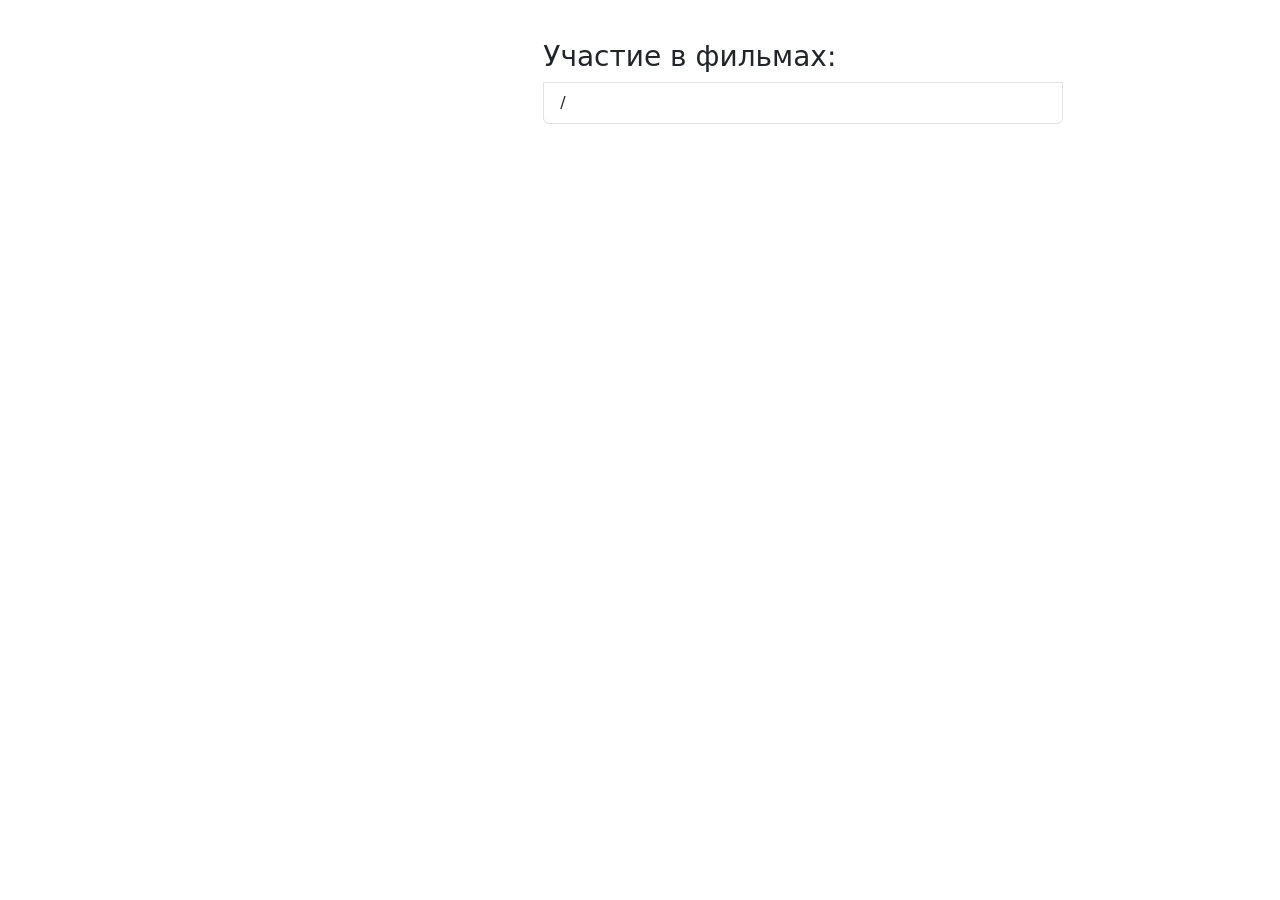
<file: src/main/resources/templates/actorPage.html>
<!DOCTYPE html>
<html lang="en" xmlns:th="http://www.thymeleaf.org">
<head>
    <meta charset="UTF-8">
    <title th:text="${actor.fullname}">Title</title>
    <link href="https://cdn.jsdelivr.net/npm/bootstrap@5.3.7/dist/css/bootstrap.min.css" rel="stylesheet" integrity="sha384-LN+7fdVzj6u52u30Kp6M/trliBMCMKTyK833zpbD+pXdCLuTusPj697FH4R/5mcr" crossorigin="anonymous">
</head>
<body style="overflow-x: hidden;">
<div th:replace="navbar::navigation"> </div>

<div class="row d-flex justify-content-center mb-5">
    <div class="col-3">
        <img th:src="@{/images/actors/} + ${actor.actor_id} + '.jpg'" class="rounded" width="450px"/>
    </div>
    <div class="col-5">

        <div class="d-flex justify-content-between align-items-center">
            <h1 th:text="${actor.fullname}"></h1>

            <form th:action="@{/actors/{id}/toggle(id=${actor.actor_id})}" method="post" class="d-inline">
                <button type="submit" class="btn"
                        th:classappend="${isFavorite} ? 'btn-danger' : 'btn-outline-danger'">
                    <i class="bi bi-heart"></i>
                    <span th:text="${isFavorite} ? '❤️ В избранном' : '♡ В избранное'"></span>
                </button>
            </form>
        </div>




        <p th:text="'Дата рождения: '+ ${birthDate}"></p>
        <p th:utext="${description}"></p>

        <ul class="list-group">
            <h3>Участие в фильмах:</h3>
            <li th:each="item : ${roles}" class="list-group-item">
                <a th:href="@{/movies/{id}(id=${item.movie.movieId})}" th:text="${item.movie.title}"
                   class="link-offset-2 link-offset-3-hover link-underline link-underline-opacity-0 link-underline-opacity-75-hover"></a>
                 /
                <span th:text="${item.roleName}"></span>
            </li>
        </ul>



    </div>
</div>


</body>
</html>
</file>
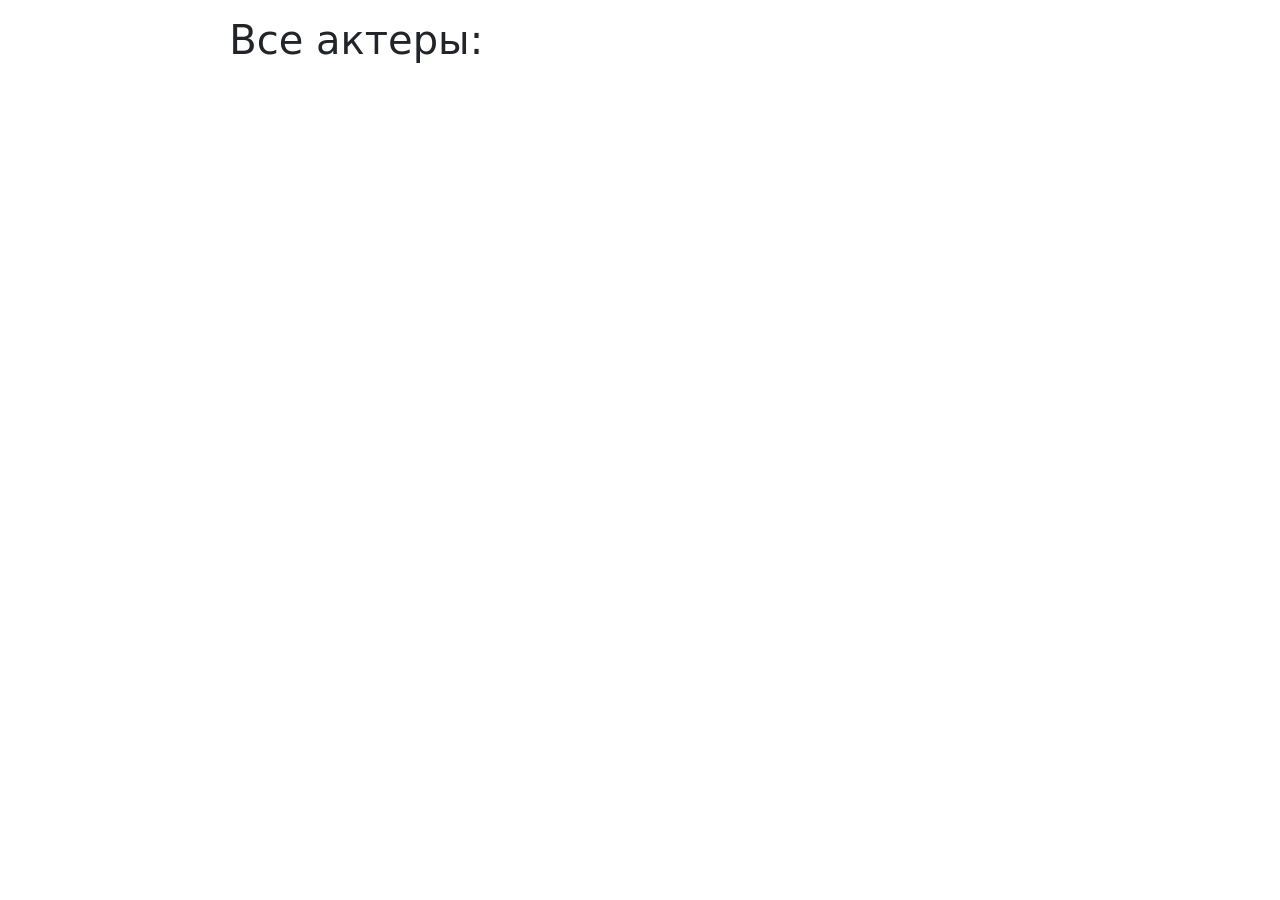
<file: src/main/resources/templates/actors.html>
<!DOCTYPE html>
<html lang="en" xmlns:th="http://www.thymeleaf.org">
<head>
    <meta charset="UTF-8">
    <title>Actors</title>
    <link href="https://cdn.jsdelivr.net/npm/bootstrap@5.3.7/dist/css/bootstrap.min.css" rel="stylesheet"
          integrity="sha384-LN+7fdVzj6u52u30Kp6M/trliBMCMKTyK833zpbD+pXdCLuTusPj697FH4R/5mcr" crossorigin="anonymous">
</head>
<body>
<div th:replace="navbar::navigation"> </div>
<div class="container-fluid p-3 col-8">
    <ul class="list-group list-group-flush mb-5">
        <h1>Все актеры:</h1>
        <li th:each="item : ${allActors}" class="list-group-item">
            <a th:href="@{/actors/{id}(id=${item.actor_id})}" th:text="${item.fullname}"
               class="link-offset-2 link-offset-3-hover link-underline link-underline-opacity-0 link-underline-opacity-75-hover"></a>
        </li>
    </ul>
</div>
</body>
</html>
</file>
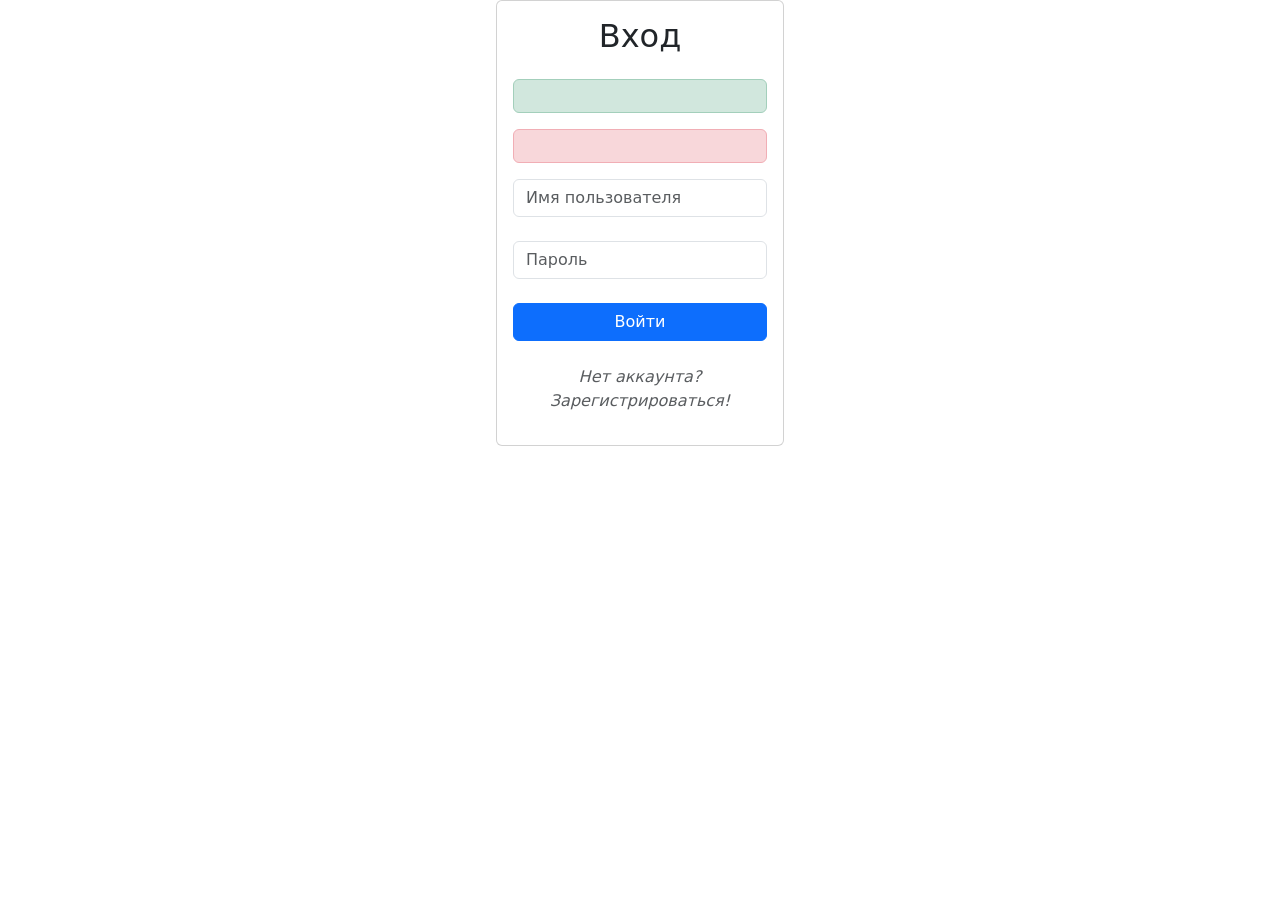
<file: src/main/resources/templates/login.html>
<!DOCTYPE html>
<html lang="en" xmlns:th="http://www.thymeleaf.org">
<head>
  <meta charset="UTF-8">
  <title>Login</title>
  <link href="https://cdn.jsdelivr.net/npm/bootstrap@5.3.7/dist/css/bootstrap.min.css" rel="stylesheet" integrity="sha384-LN+7fdVzj6u52u30Kp6M/trliBMCMKTyK833zpbD+pXdCLuTusPj697FH4R/5mcr" crossorigin="anonymous">
</head>
<body>
<div th:replace="~{navbar::navigation}"> </div>

<div class="card text-center mx-auto" style="width: 18rem;">
  <div class="card-body">
    <h2 class="card-title mb-4">Вход</h2>

    <div th:if="${success}" th:text="${success}" class="alert alert-success"></div>

    <div th:if="${error}" th:text="${error}" class="alert alert-danger"></div>
    <form th:action="@{/login}" method="post">
      <input type="text" name="username" placeholder="Имя пользователя" required class="form-control"> <br>
      <input type="password" name="password" placeholder="Пароль" required class="form-control"> <br>
      <button type="submit" class="btn btn-primary mb-4 w-100">Войти</button>
      <p class="text-muted fst-italic">Нет аккаунта? <a th:href="@{/register}">Зарегистрироваться!</a></p>
    </form>
  </div>


</div>


</body>
</html>
</file>
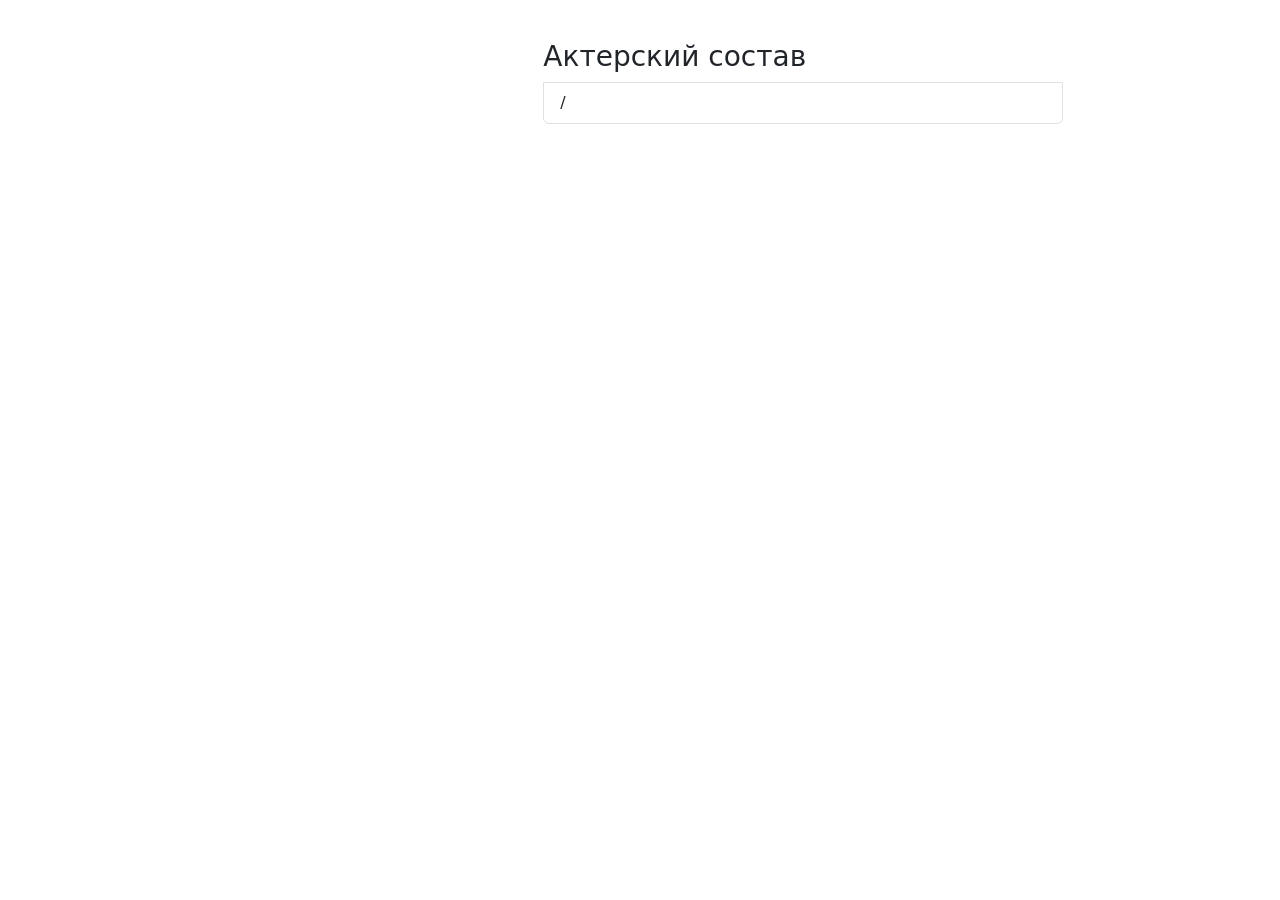
<file: src/main/resources/templates/moviePage.html>
<!DOCTYPE html>
<html lang="en" xmlns:th="http://www.thymeleaf.org">
<head>
    <meta charset="UTF-8">
    <title th:text="${movie.title}">Title</title>
    <link href="https://cdn.jsdelivr.net/npm/bootstrap@5.3.7/dist/css/bootstrap.min.css" rel="stylesheet" integrity="sha384-LN+7fdVzj6u52u30Kp6M/trliBMCMKTyK833zpbD+pXdCLuTusPj697FH4R/5mcr" crossorigin="anonymous">
</head>
<body style="overflow-x: hidden;">
<div th:replace="~{navbar::navigation}"> </div>

<div class="row d-flex justify-content-center mb-5">
    <div class="col-3">
        <img th:src="@{/images/movies/} + ${movie.movie_id} + '.jpg'" class="rounded" width="450px"/>
    </div>
   <div class="col-5">

       <div class="d-flex justify-content-between align-items-center">
           <h1 th:text="${movie.title}"></h1>

           <form th:action="@{/movies/{id}/toggle(id=${movie.movie_id})}" method="post" class="d-inline">
               <button type="submit" class="btn"
                       th:classappend="${isFavorite} ? 'btn-danger' : 'btn-outline-danger'">
                   <i class="bi bi-heart"></i>
                   <span th:text="${isFavorite} ? '❤️ В избранном' : '♡ В избранное'"></span>
               </button>
           </form>
       </div>


       <p th:text="${movie.genre}"></p>
       <p th:text="'Режисер: '+ ${movie.director}"></p>
       <p th:text="'Дата релиза: '+ ${dateRelease}"></p>
       <p th:utext="${description}"></p>


       <ul class="list-group">
           <h3>Актерский состав</h3>
           <li th:each="item : ${roles}" class="list-group-item">
               <a th:href="@{/actors/{id}(id=${item.actor.actorId})}" th:text="${item.actor.fullname}"
                  class="link-offset-2 link-offset-3-hover link-underline link-underline-opacity-0 link-underline-opacity-75-hover"></a>
               /
               <span th:text="${item.roleName}"></span>
           </li>
       </ul>
   </div>
</div>

</body>
</html>
</file>
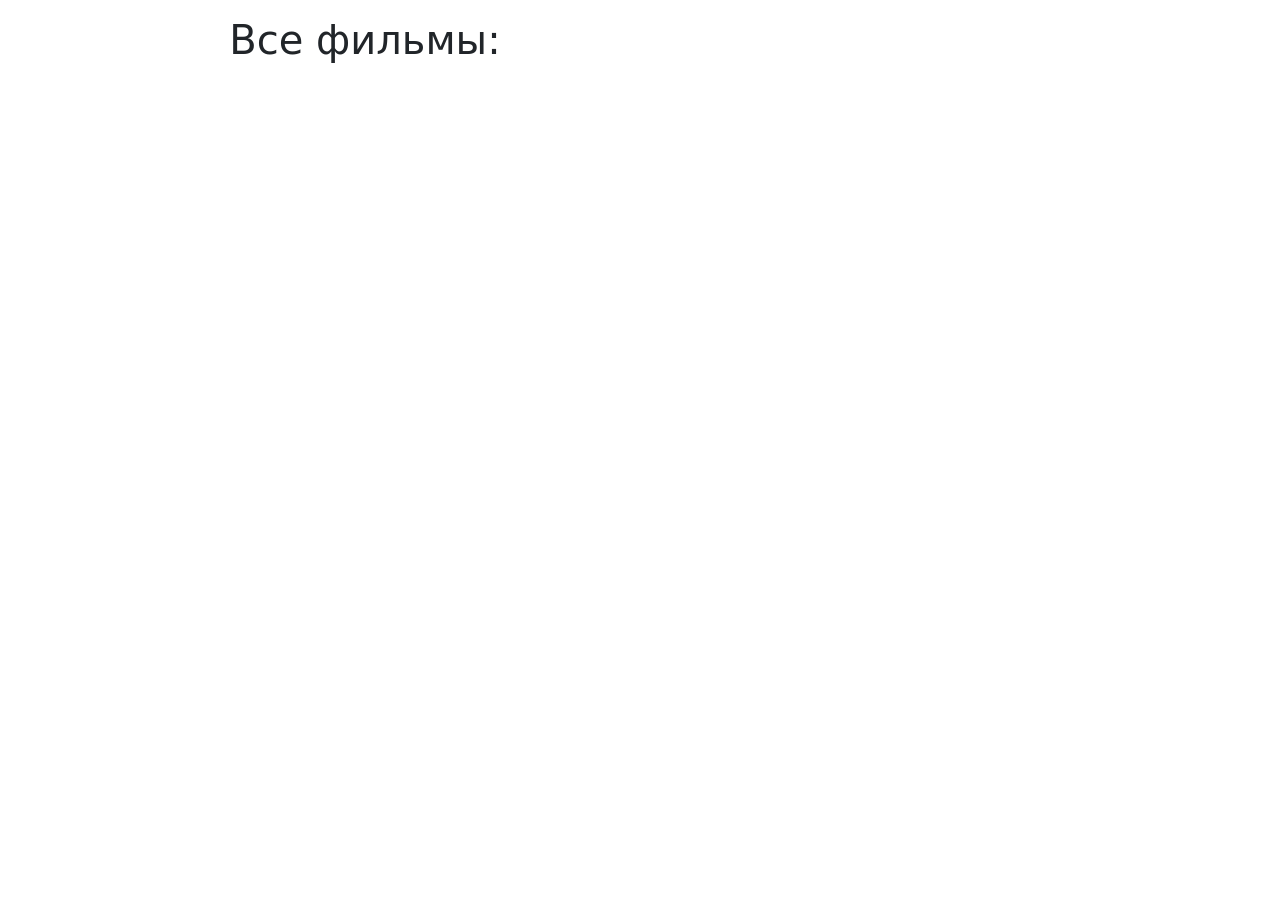
<file: src/main/resources/templates/movies.html>
<!DOCTYPE html>
<html lang="en" xmlns:th="http://www.thymeleaf.org">
<head>
    <meta charset="UTF-8">
    <title>Movies</title>
    <link href="https://cdn.jsdelivr.net/npm/bootstrap@5.3.7/dist/css/bootstrap.min.css" rel="stylesheet" integrity="sha384-LN+7fdVzj6u52u30Kp6M/trliBMCMKTyK833zpbD+pXdCLuTusPj697FH4R/5mcr" crossorigin="anonymous">
</head>
<body>
<div th:replace="~{navbar::navigation}"> </div>
    <div class="container-fluid p-3 col-8">
        <ul class="list-group list-group-flush mb-5">
        <h1>Все фильмы:</h1>
            <li th:each="item : ${allMovies}" class="list-group-item">
                <a th:href="@{/movies/{id}(id=${item.movie_id})}"  th:text="${item.title}"
                   class="link-offset-2 link-offset-3-hover link-underline link-underline-opacity-0 link-underline-opacity-75-hover"></a>
            </li>
        </ul>
    </div>
</body>
</html>
</file>
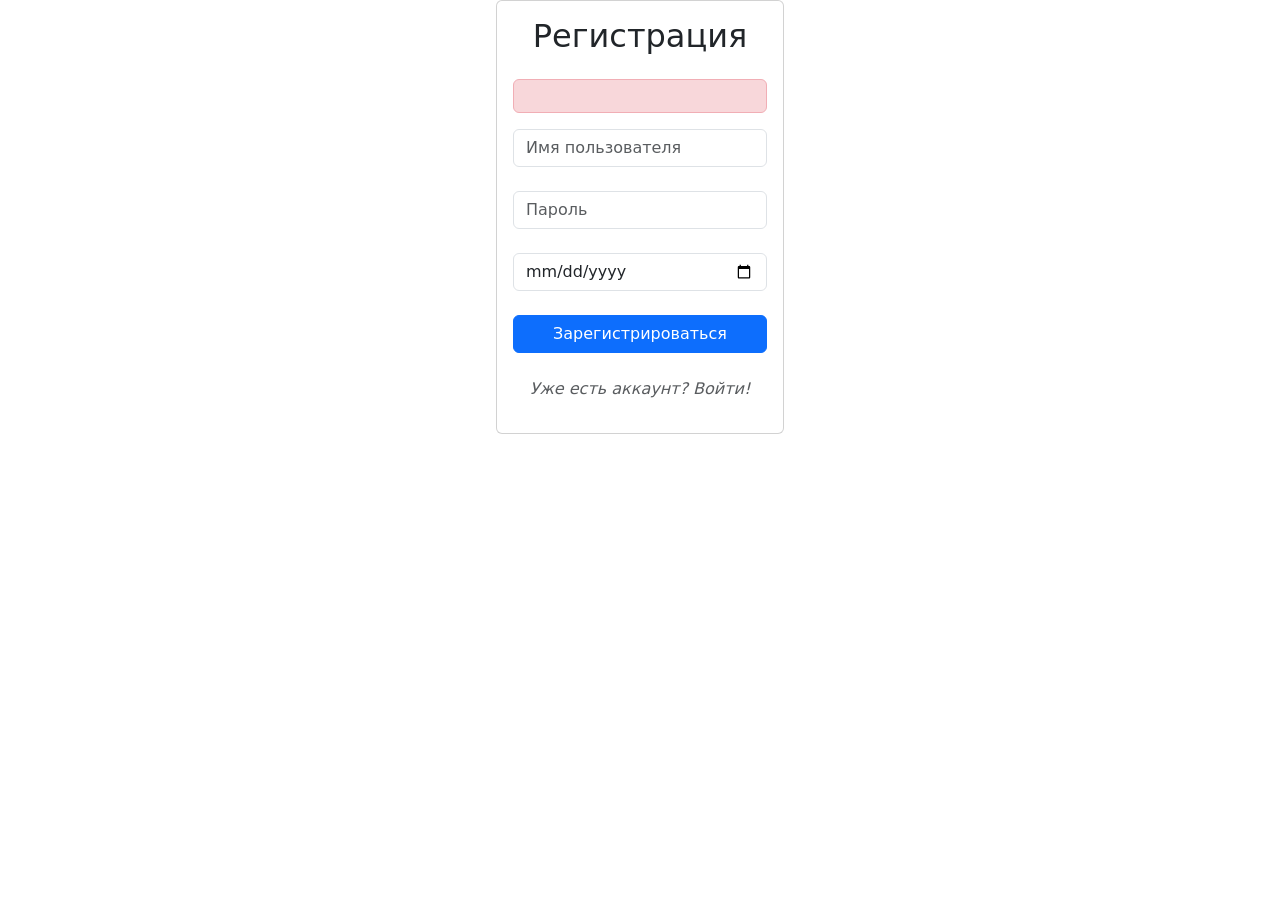
<file: src/main/resources/templates/register.html>
<!DOCTYPE html>
<html lang="en" xmlns:th="http://www.thymeleaf.org">
<head>
    <meta charset="UTF-8">
    <title>Register</title>
    <link href="https://cdn.jsdelivr.net/npm/bootstrap@5.3.7/dist/css/bootstrap.min.css" rel="stylesheet"
          integrity="sha384-LN+7fdVzj6u52u30Kp6M/trliBMCMKTyK833zpbD+pXdCLuTusPj697FH4R/5mcr" crossorigin="anonymous">
</head>
<body>
<div th:replace="~{navbar::navigation}"></div>


<div class="card text-center mx-auto" style="width: 18rem;">
    <div class="card-body">
        <h2 class="card-title mb-4">Регистрация</h2>

        <div th:if="${error}" th:text="${error}" class="alert alert-danger"></div>

        <form th:action="@{/register}" th:object="${user}" method="post">
            <input type="text" th:field="*{username}" placeholder="Имя пользователя" required class="form-control"> <br>
            <input type="password" th:field="*{password}" placeholder="Пароль" required class="form-control"> <br>
            <input type="date" th:field="*{birthdate}" placeholder="Дата рождения" required class="form-control"> <br>
            <button type="submit" class="btn btn-primary mb-4 w-100">Зарегистрироваться</button>
            <p class="text-muted fst-italic">Уже есть аккаунт? <a th:href="@{/login}">Войти!</a></p>
        </form>
    </div>
</div>
</body>
</html>
</file>
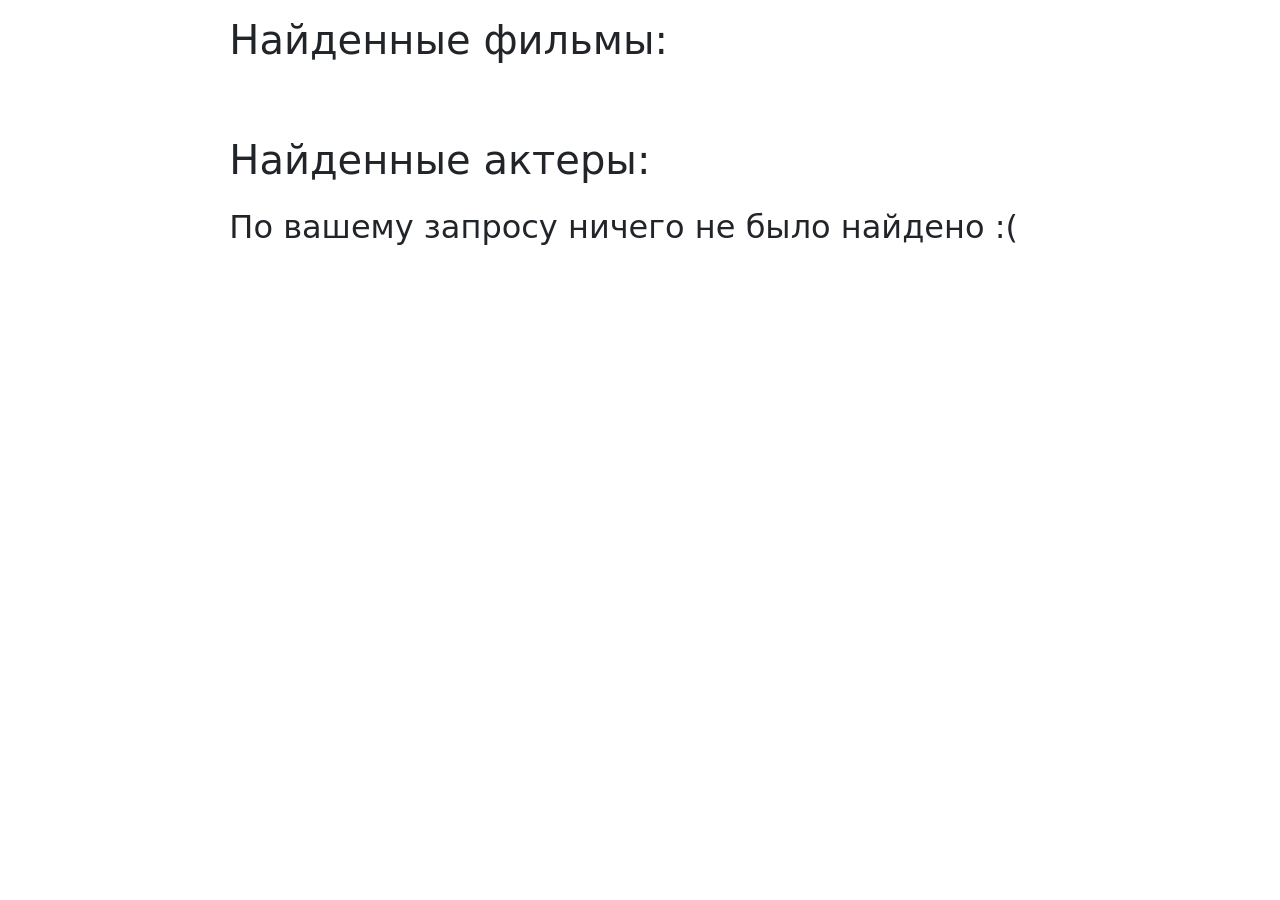
<file: src/main/resources/templates/search.html>
<!DOCTYPE html>
<html lang="en" xmlns:th="http://www.thymeleaf.org">
<head>
    <meta charset="UTF-8">
    <title>Search</title>
    <link href="https://cdn.jsdelivr.net/npm/bootstrap@5.3.7/dist/css/bootstrap.min.css" rel="stylesheet" integrity="sha384-LN+7fdVzj6u52u30Kp6M/trliBMCMKTyK833zpbD+pXdCLuTusPj697FH4R/5mcr" crossorigin="anonymous">
</head>
<body><div th:replace="~{navbar::navigation}"> </div>
<div class="container-fluid p-3 col-8">
    <ul th:if="${not #lists.isEmpty(foundMovies)}" class="list-group list-group-flush mb-5">
        <h1>Найденные фильмы:</h1>
        <li th:each="item : ${foundMovies}" class="list-group-item">
            <a th:href="@{/movies/{id}(id=${item.movie_id})}"  th:text="${item.title}" class="link-offset-2 link-offset-3-hover link-underline link-underline-opacity-0 link-underline-opacity-75-hover"></a>
        </li>
    </ul>
    <ul th:if="${not #lists.isEmpty(foundActors)}" class="list-group list-group-flush">
        <h1>Найденные актеры:</h1>
        <li th:each="item : ${foundActors}" class="list-group-item">
            <a th:href="@{/actors/{id}(id=${item.actor_id})}"  th:text="${item.fullname}" class="link-offset-2 link-offset-3-hover link-underline link-underline-opacity-0 link-underline-opacity-75-hover"></a>
        </li>
    </ul>
    <h2 th:if="${#lists.isEmpty(foundActors)} and ${#lists.isEmpty(foundMovies)}">По вашему запросу ничего не было найдено :(</h2>
</div>
</body>
</html>
</file>
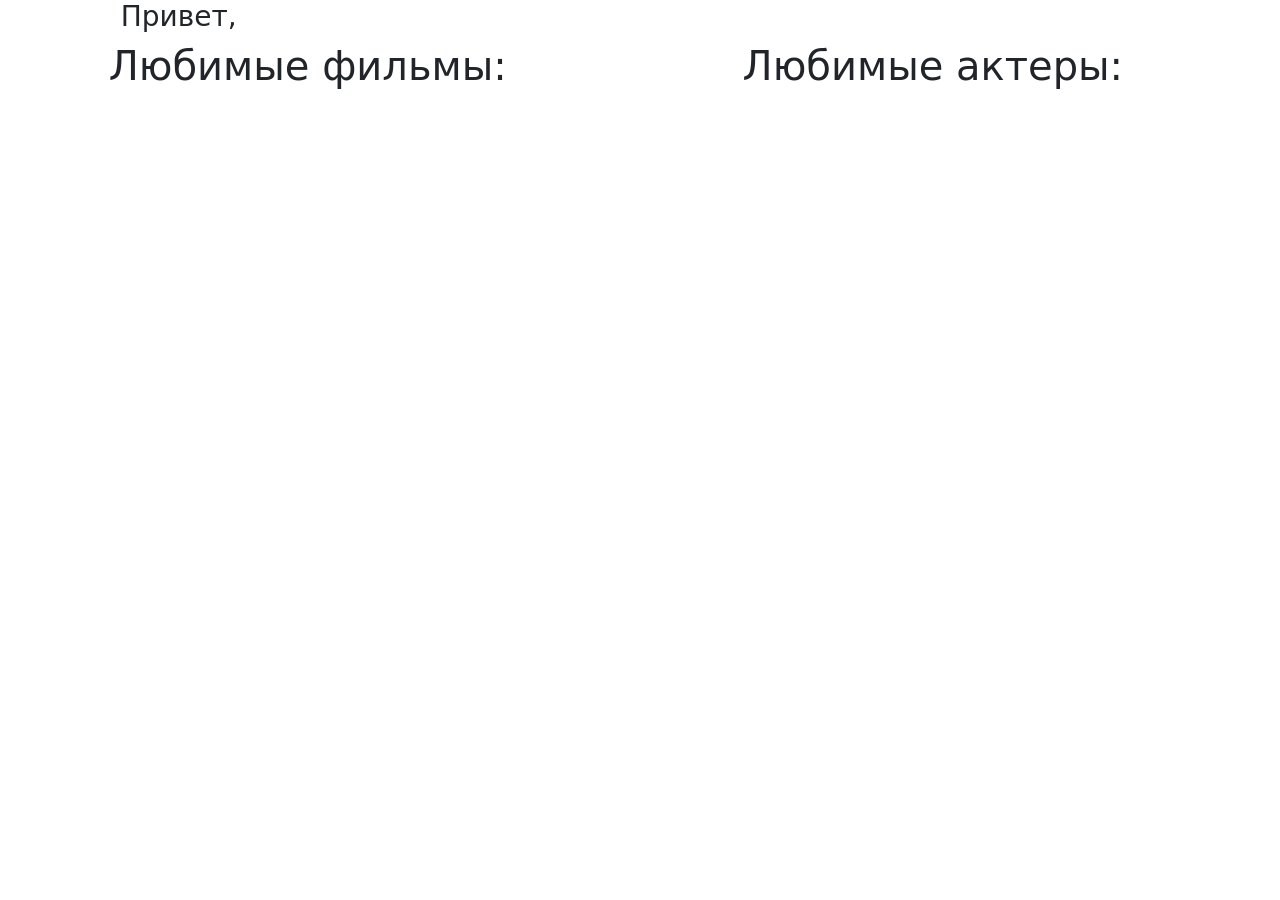
<file: src/main/resources/templates/userPage.html>
<!DOCTYPE html>
<html lang="en" xmlns:th="http://www.thymeleaf.org" xmlns:sec="http://www.thymeleaf.org/extras/spring-security">
<head>
    <meta charset="UTF-8">
    <title>Title</title>
    <link href="https://cdn.jsdelivr.net/npm/bootstrap@5.3.7/dist/css/bootstrap.min.css" rel="stylesheet"
          integrity="sha384-LN+7fdVzj6u52u30Kp6M/trliBMCMKTyK833zpbD+pXdCLuTusPj697FH4R/5mcr" crossorigin="anonymous">
</head>
<body>
    <div th:replace="~{navbar::navigation}"></div>

    <div class="row d-flex justify-content-center">
        <div class="col-10">
            <div class="container-fluid">
                <h3> Привет, <span sec:authentication="name"></span></h3>
            </div>
            <div class="row d-flex justify-content-between mb-5">

            <div class="col-5" th:if="${not #lists.isEmpty(favoriteMovies)}">
                    <h1>Любимые фильмы:</h1>
                    <ul th:unless="${listIsEmpty}" class="list-group list-group-flush">
                        <li th:each="item : ${favoriteMovies}" class="list-group-item">
                            <a th:href="@{/movies/{id}(id=${item.movie.movieId})}" th:text="${item.movie.title}"
                               class="link-offset-2 link-offset-3-hover link-underline link-underline-opacity-0 link-underline-opacity-75-hover"></a>
                        </li>
                    </ul>
                </div>

                <div class="col-5" th:if="${not #lists.isEmpty(favoriteActors)}">
                    <h1>Любимые актеры:</h1>
                    <ul class="list-group list-group-flush">
                        <li th:each="item : ${favoriteActors}" class="list-group-item">
                            <a th:href="@{/actors/{id}(id=${item.actor.actorId})}" th:text="${item.actor.fullname}"
                               class="link-offset-2 link-offset-3-hover link-underline link-underline-opacity-0 link-underline-opacity-75-hover"></a>
                        </li>
                    </ul>
                </div>
            </div>

        </div>
    </div>



</body>
</html>
</file>
